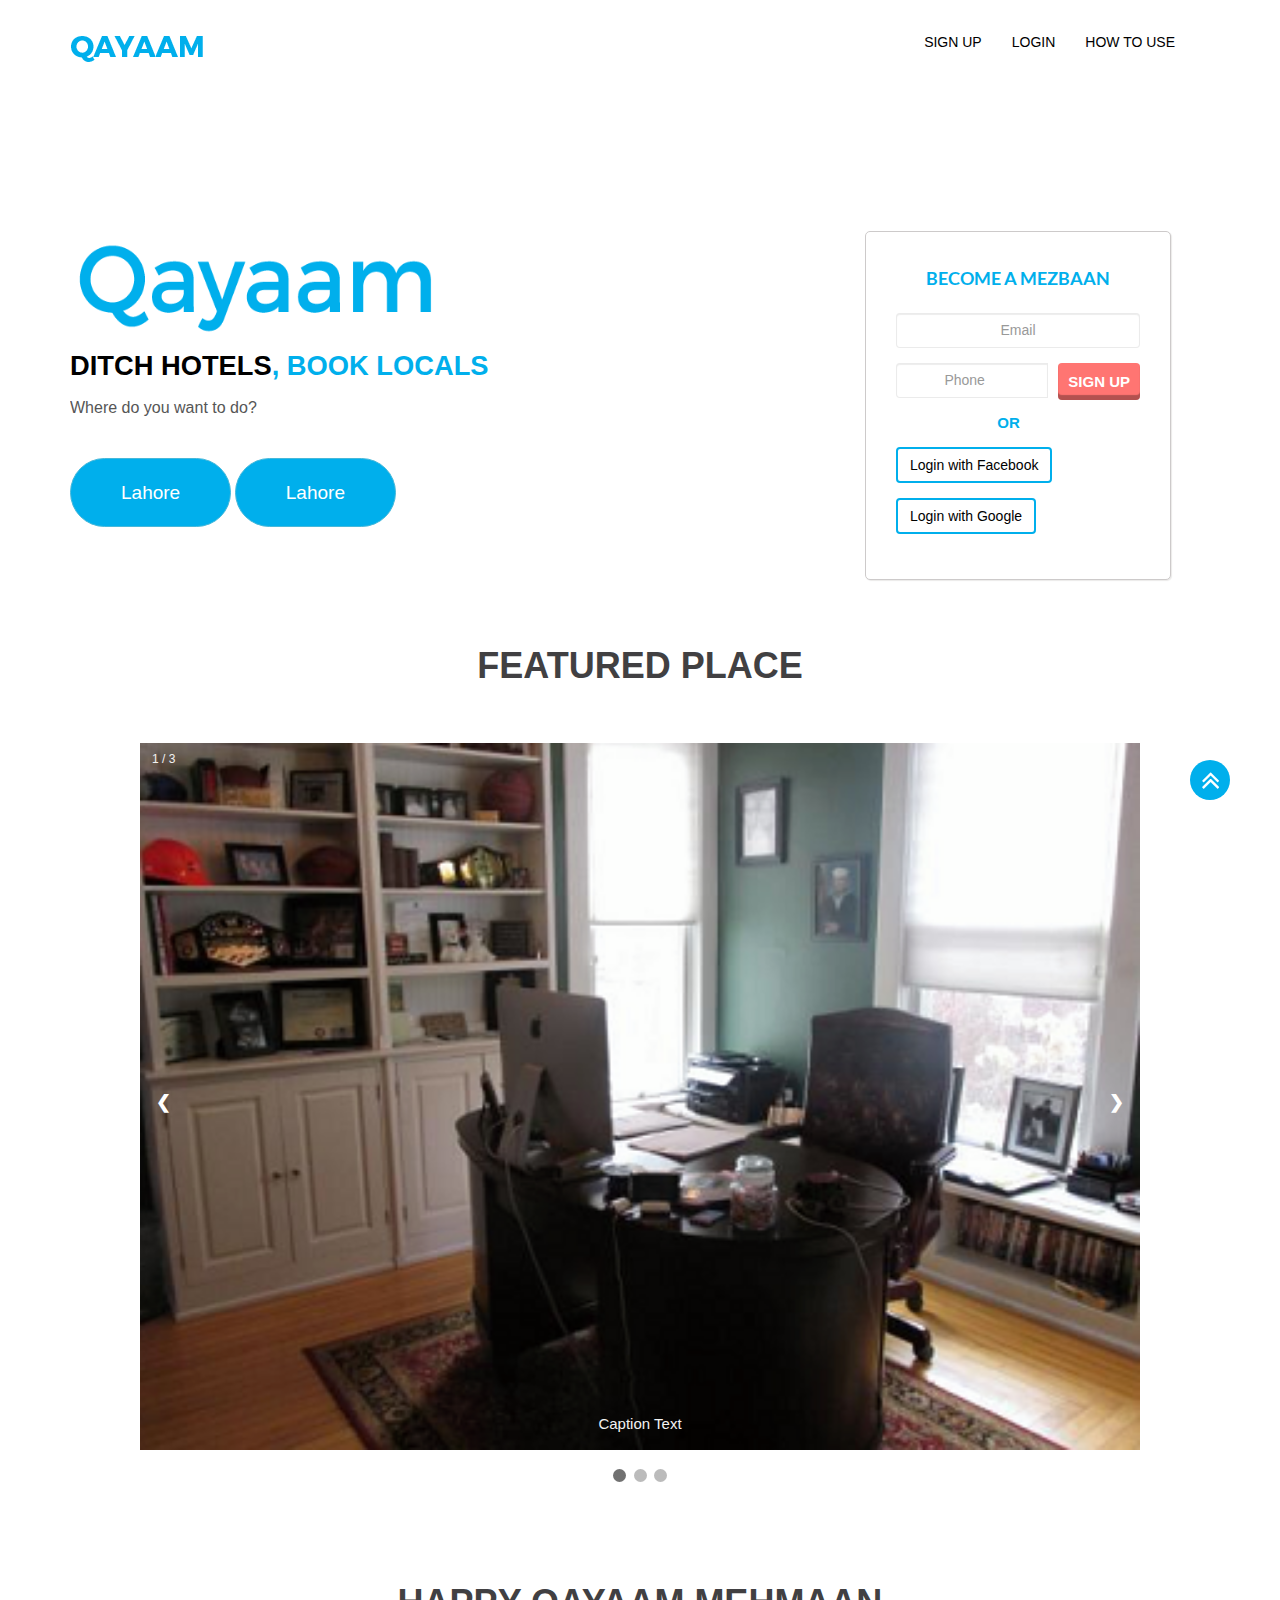
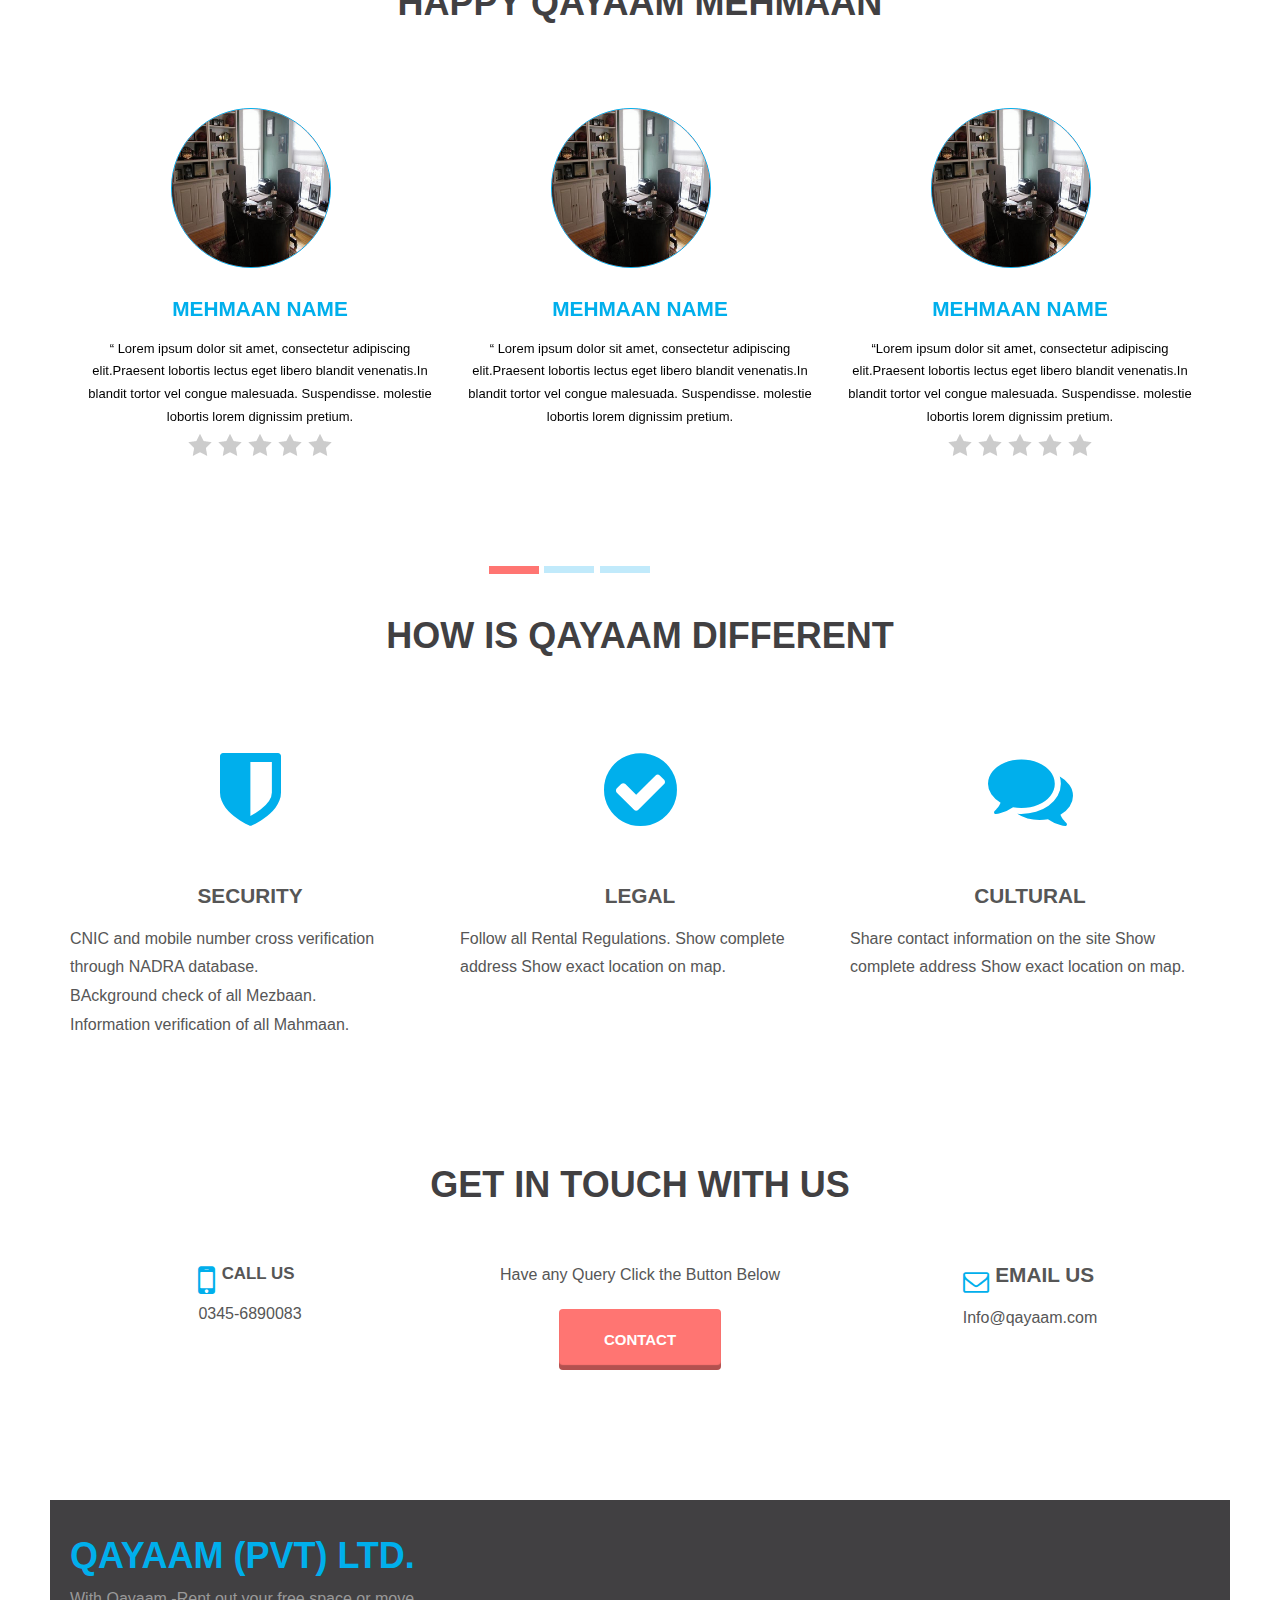
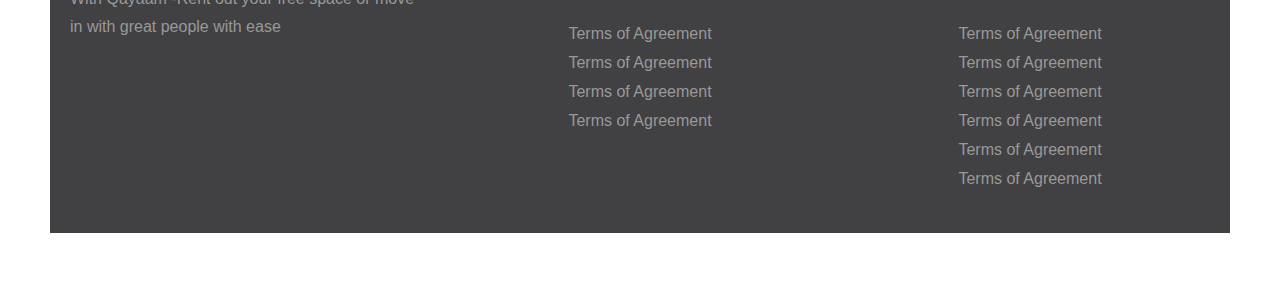
<file: index.html>
<!doctype html>
<html class="no-js" lang=""> 
    <head>
       <meta charset="utf-8">
        <meta http-equiv="X-UA-Compatible" content="IE=edge,chrome=1">
        <title>Qayaam</title>
        <meta name="description" content="">
        <meta name="viewport" content="width=device-width, initial-scale=1">
         <link rel="shortcut icon" type="image/x-icon" href="assets/images/qayaam.ico">
        <meta name="viewport" content="width=device-width, initial-scale=1">
        <link rel="apple-touch-icon" href="apple-touch-icon.png">

        <link rel="stylesheet" href="assets/css/bootstrap3.min.css">
        <link rel="stylesheet" href="assets/css/component7.css">
        <link rel="stylesheet" href="assets/css/default.css">
        <link rel="stylesheet" href="assets/css/plugins.css" />
        <link rel="stylesheet" href="assets/css/lato-webfont.css" />
        <link rel="stylesheet" href="assets/css/magnific-popup.css">
        <link rel="stylesheet" href="assets/css/style13.css">
        <link rel="stylesheet" href="assets/css/responsive.css" />
        <link rel="stylesheet" href="assets/css/agency7.css">
         <link rel="stylesheet" href="assets/css/image.css">
         <link rel="stylesheet" href="assets/css/stars.css">
        

    </head>
    <body >
     
   
		<nav class="navbar navbar-default navbar-fixed-top">
            <div class="container">
                <!-- Brand and toggle get grouped for better mobile display -->
                <div class="navbar-header">
                    <button type="button" class="navbar-toggle collapsed" data-toggle="collapse" data-target="#bs-example-navbar-collapse-1" aria-expanded="false">
                        <span class="sr-only">Toggle navigation</span>
                        <span class="icon-bar"></span>
                        <span class="icon-bar"></span>
                        <span class="icon-bar"></span>
                    </button>
                    <a class="navbar-brand" href="index.html">
                        <img src="assets/images/Qayaam.png" alt="" />
                    </a>
                </div>

                <!-- Collect the nav links, forms, and other content for toggling -->
                <div class="collapse navbar-collapse" id="bs-example-navbar-collapse-1">

                    <ul class="nav navbar-nav navbar-right">
                        <li ><a id="myBtn">Sign up</a></li>
                        <li><a href="login.html">Login</a></li>
                        <li><a href="use.html">How to use</a></li>
                    </ul>
                </div>
            </div>
        </nav>
        <!-- The Modal -->
<div id="myModal" class="modall">

  <!-- Modal content -->
  <div class="modall-content">
    <span class="closee">&times;</span>
    <p>
                           
            </p>
  </div>

</div>

        
        <!--Home page -->
        <section class="sections lightbg">
            <div class="container">
                <div class="row">
                     <div class="col-md-8 col-sm-12 col-xs-12">
                            <div class="download-content text-left">
                                
                            <img src="assets/images/Quayaa.png" width="390px" height="300px" alt="" />
                            <table>
                                <tr>
                                    <td>
                            <h3 style="color: #000">Ditch Hotels</h3></td><td><h3 style="color: #00afec">, Book Locals</h3></td></tr></table>
                           <div class="form-group">
                            <p>Where do you want to do?</p>
                                  
                                   <a href="lahore.html"> <button type="button" class="btn btn-info">Lahore</button></a>
                                   <a href="lahore.html"> <button type="button" class="btn btn-info">Lahore</button></a>
                                </div>     
                        </div>
                     </div>

                    <div class="col-md-4 col-sm-12 col-xs-12">
                        <div class="home-content sectionss">
                             <div class="container text-left">
                            <div class="contact-form-area">
                            <form>
                                <h3 class="text-center">Become a Mezbaan</h3>   
                                <div class="form-group">
                                    <input type="email" class="form-control" placeholder="Email">
                                </div>

                                <div class="input-group">
                                  <input type="number" class="form-control" Placeholder="Phone">
                                  <span class="input-group-btn">
                                    <a href="signup.html"><button class="btn btn-primarye-small" type="button">Sign up</button></a>
                                  </span>
                                </div>

                                   <h2 class="or">OR</h2> 
                                
                               <div class="form-group">
                                <a class="btnn btnn-primary btnn-outline">Login with Facebook</a>
                                </div>

                                <div class="form-group">
                                <a class="btnn btnn-primary btnn-outline">Login with Google</a>
                                </div>                              
                            </form>

                        </div>
                    </div>
                    </div>
                </div>
                <!-- Example row of columns -->
                <div class="row text-center">
                    <div class="heading-content">
                    <h3>Featured Place</h3>
                </div>                  
                </div>
            </div> <!-- /container -->  
<div class="slideshoww-container">

                    <div class="mySlides">
                      <div class="numbertext">1 / 3</div>
                      <img src="assets/images/galler/1.png" style="width:100%">
                      <div class="text">Caption Text</div>
                    </div>

                    <div class="mySlides">
                      <div class="numbertext">2 / 3</div>
                      <img src="assets/images/galler/1.png" style="width:100%">
                      <div class="text">Caption Two</div>
                    </div>

                    <div class="mySlides">
                      <div class="numbertext">3 / 3</div>
                      <img src="assets/images/galler/1.png" style="width:100%">
                      <div class="text">Caption Three</div>
                    </div>

                    <a class="prev" onclick="plusSlides(-1)">&#10094;</a>
                    <a class="next" onclick="plusSlides(1)">&#10095;</a>

                    </div>
                    <br>

                    <div style="text-align:center">
                      <span class="dot" onclick="currentSlide(1)"></span> 
                      <span class="dot" onclick="currentSlide(2)"></span> 
                      <span class="dot" onclick="currentSlide(3)"></span> 
                    </div>
                    </section> 
        <!-- Sections -->
        <section class="sections lightbg">
            <div class="container text-center">

                <div class="heading-content">
                    <h3>Happy Qayaam Mehmaan</h3>
                </div>

                <!-- Example row of columns -->
                <div class="row">

                    <div class="col-md-12 col-sm-12 col-xs-12">

                        <div id="carousel-example-generic" class="carousel slide" data-ride="carousel" data-interval="false">
                            <!-- Indicators -->
                            <ol class="carousel-indicators">
                                <li data-target="#carousel-example-generic" data-slide-to="0" class="active"></li>
                                <li data-target="#carousel-example-generic" data-slide-to="1"></li>
                                <li data-target="#carousel-example-generic" data-slide-to="2"></li>
                            </ol>

                            <!-- Wrapper for slides -->
                            <div class="carousel-inner" role="listbox">

                                <div class="item active">
                                <div class="col-md-4 col-sm-6 col-xs-12">
                                   
                                        <div class="testimonial-photo">
                                            <img src="assets/images/galler/1.png" alt="" />
                                        </div>
                                        <div class="testimonial-content">
                                        <div class="heading-contente">
                                             <h4>MEHMAAN NAME</h4>
                                        </div>
                                            <p class="small">&ldquo; Lorem ipsum dolor sit amet, consectetur adipiscing elit.Praesent lobortis lectus eget libero blandit venenatis.In blandit tortor vel congue malesuada. Suspendisse. molestie lobortis lorem dignissim pretium.</p>
                                           <form id="ratingsForm">
    <div class="stars">
        <input type="radio" name="star" class="star-1" id="star-1" />
        <label class="star-1" for="star-1">1</label>
        <input type="radio" name="star" class="star-2" id="star-2" />
        <label class="star-2" for="star-2">2</label>
        <input type="radio" name="star" class="star-3" id="star-3" />
        <label class="star-3" for="star-3">3</label>
        <input type="radio" name="star" class="star-4" id="star-4" />
        <label class="star-4" for="star-4">4</label>
        <input type="radio" name="star" class="star-5" id="star-5" />
        <label class="star-5" for="star-5">5</label>
        <span></span>
    </div>
  
</form>
                                        </div>
                                        <br>
                                    </div>

                                      <div class="col-md-4 col-sm-6 col-xs-12">
                                        <div class="testimonial-photo">
                                            <img src="assets/images/galler/1.png" alt="" />
                                        </div>
                                        <div class="testimonial-content">
                                            <div class="heading-contente">
                                             <h4>MEHMAAN NAME</h4>
                                         </div>
                                         <div class="heading-contenteee">
                                             <p class="small"class="small">&ldquo; Lorem ipsum dolor sit amet, consectetur adipiscing elit.Praesent lobortis lectus eget libero blandit venenatis.In blandit tortor vel congue malesuada. Suspendisse. molestie lobortis lorem dignissim pretium.</p>
                                             <form id="ratingsForm">
    <div class="stars">
      
    </div>
  
</form>
                                           
                                        </div>
                                            
                                        </div>
                                    </div>

<div class="col-md-4 col-sm-6 col-xs-12">
                                        <div class="testimonial-photo">
                                            <img src="assets/images/galler/1.png" alt="" />
                                        </div>
                                        <div class="testimonial-content">
                                            <div class="heading-contente">
                                             <h4>MEHMAAN NAME</h4>
                                         </div>
                                         <div class="heading-contenteee">
                                             <p class="small"> &ldquo;Lorem ipsum dolor sit amet, consectetur adipiscing elit.Praesent lobortis lectus eget libero blandit venenatis.In blandit tortor vel congue malesuada. Suspendisse. molestie lobortis lorem dignissim pretium.</p>

                                            <form id="ratingsForm">
    <div class="stars">
        <input type="radio" name="star" class="star-1" id="star-1" />
        <label class="star-1" for="star-1">1</label>
        <input type="radio" name="star" class="star-2" id="star-2" />
        <label class="star-2" for="star-2">2</label>
        <input type="radio" name="star" class="star-3" id="star-3" />
        <label class="star-3" for="star-3">3</label>
        <input type="radio" name="star" class="star-4" id="star-4" />
        <label class="star-4" for="star-4">4</label>
        <input type="radio" name="star" class="star-5" id="star-5" />
        <label class="star-5" for="star-5">5</label>
        <span></span>
    </div>
  
</form>
                                            
                                        </div>
                                            
                                        </div>
                                    </div>

                                   
                                </div>

                            </div>


                        </div>


                    </div>

                </div>  


            </div> <!-- /container -->       
        </section>

<section class="sections lightbg">
            <div class="container text-center">

                <div class="heading-content">
                    <h3>How is Qayaam Different</h3>
                </div>

                <!-- Example row of columns -->
                <div class="row">

                    <div class="col-md-4 col-sm-6 col-xs-12">
                        <div class="features-content">
                            <i class="fa fa-shield"></i> 
                            <h4>Security</h4>
                            <div class="features-content text-left">                           
                            <p>CNIC and mobile number cross verification through NADRA database.</p>
                            <p>BAckground check of all Mezbaan.</p>
                            <p>Information verification of all Mahmaan.</p>
                        </div>                           
                        </div>
                    </div> 

                    <div class="col-md-4 col-sm-6 col-xs-12">
                        
                        <div class="features-content">
                            <i class="fa fa-check-circle"></i>
                            <h4>Legal</h4>
                            <div class="features-content text-left">
                            <p>Follow all Rental Regulations.
                            Show complete address
                            Show exact location on map.</p>
                            
                            </div>
                        </div>                        
                    </div> 

                     <div class="col-md-4 col-sm-6 col-xs-12">
                        
                        <div class="features-content">
                            <i class="fa fa-comments"></i>
                            <h4>Cultural</h4>
                             <div class="features-content text-left">
                            <p>Share contact information on the site
                            Show complete address
                            Show exact location on map.</p>
                            </div>
                            </div>
                        </div>                        
                    </div>       
                </div>
            </div> <!-- /container -->       
        </section>


     
     <section class="sections lightbg">
            <div class="container text-center">

                <div class="heading-content">
                    <h3>Get In Touch With Us</h3>
                </div>

                <!-- Example row of columns -->
                <div class="row">
                    <div class="col-md-4 col-sm-12 col-xs-12">
                        <center><table >
                            <tr>
                                <td>
                            <i class="fa fa-mobile fa-3x"></i></td>
                            <td><h5>&nbsp;Call US</h5></td>
                        </tr>
                          <tr>
                        <td colspan="3">
                         <p class="text-left">0345-6890083</p></td></tr></table></center>
                    </div>

                    <div class="col-md-4 col-sm-12 col-xs-12">
                        <div class="features-content">
                            <p>Have any Query Click the Button Below</p>
                            <br>
                            <div class="form-group">
                                    <button type="submit" class="btn btn-primary contact-btn">Contact</button>
                        </div>                            
                        </div>
                    </div>

                    <div class="col-md-4 col-sm-12 col-xs-12">
                           <center>
                            <table>
                            <tr>
                                <td>
                             <i class="fa fa-envelope-o fa-2x"></i></td>
                            <td><h4>&nbsp;Email US</h4></td>
                        </tr>
                    <tr>
                        <td colspan="2">
                            <p class="text-left">Info@qayaam.com</p></td></tr>
                            </table>
                        </center>
                    </div> 
                   
                   
                         
                        </div>
                            
                </div>
            </div> <!-- /container -->       
        </section>


        <div class="scroll-top">

            <div class="scrollup">
                <i class="fa fa-angle-double-up"></i>
            </div>

        </div>


        <!--Footer-->
       <footer id="footer" class="footer colorsbg">
            <div class="container">
                <div class="row">

                    <div class="col-md-4 col-sm-8 col-xs-16">
                        <div class="heading-contente text-left">
                             <h3>Qayaam (Pvt) Ltd.</h3>
                        </div>
                        
                        <div class="copyright text-left">
                            <p>With Qayaam -Rent out your free space or move in with great people with ease</p>                           

                        </div>
                    </div>
                    <div class="col-md-4 col-sm-4 col-xs-8">
                        <div class="copyright ">
                            <br>
                            <br>
                            <br><br>
                            <p>Terms of Agreement</p>
                            <p>Terms of Agreement</p>
                            <p>Terms of Agreement</p>
                            <p>Terms of Agreement</p>
                            
                        </div>
                    </div>
                     <div class="col-md-4 col-sm-4 col-xs-8">
                        <div class="copyright">
                            <br><br><br><br>
                            <p>Terms of Agreement</p>
                            <p>Terms of Agreement</p><p>Terms of Agreement</p><p>Terms of Agreement</p><p>Terms of Agreement</p><p>Terms of Agreement</p>
                            
                        </div>
                    </div>
                    

                   

                </div>
            </div>
        </footer>


        <script src="assets/js/vendor/jquery-1.11.2.min.js"></script>
        <script src="assets/js/vendor/bootstrap.min.js"></script>
<script>
var slideIndex = 1;
showSlides(slideIndex);

function plusSlides(n) {
  showSlides(slideIndex += n);
}

function currentSlide(n) {
  showSlides(slideIndex = n);
}

function showSlides(n) {
  var i;
  var slides = document.getElementsByClassName("mySlides");
  var dots = document.getElementsByClassName("dot");
  if (n > slides.length) {slideIndex = 1}    
  if (n < 1) {slideIndex = slides.length}
  for (i = 0; i < slides.length; i++) {
      slides[i].style.display = "none";  
  }
  for (i = 0; i < dots.length; i++) {
      dots[i].className = dots[i].className.replace(" active", "");
  }
  slides[slideIndex-1].style.display = "block";  
  dots[slideIndex-1].className += " active";
}
</script>


    </body>
</html>
</file>
<file: assets/css/component7.css>
.cbp-hrmenu {
	width: 100%;
	margin-top: 2em;
	border-bottom: 2px solid #ff7572;
}

/* general ul style */
.cbp-hrmenu ul {
	margin: 0;
	padding: 0;
	list-style-type: none;
}

/* first level ul style */
.cbp-hrmenu > ul,
.cbp-hrmenu .cbp-hrsub-inner {
	width: 100%;
	max-width: 90em;
	margin: 0 auto;
	padding: 0 1.875em;
}

.cbp-hrmenu > ul > li {
	display: inline-block;
}

.cbp-hrmenu > ul > li > a {
	font-weight: 700;
	font-size: 20px;
	padding: 1em 2em;
	color: #999;
	display: inline-block;
}

.cbp-hrmenu > ul > li > a:hover {
	color: #47a3da;
}

.cbp-hrmenu > ul > li.cbp-hropen a,
.cbp-hrmenu > ul > li.cbp-hropen > a:hover {
	color: #fff;
	background: #47a3da;
}

/* sub-menu */
.cbp-hrmenu .cbp-hrsub {
	display: none;
	position: absolute;
	background: #47a3da;
	width: 100%;
	left: 0;
}

.cbp-hropen .cbp-hrsub {
	display: block;
	padding-bottom: 3em;
}

.cbp-hrmenu .cbp-hrsub-inner > div {
	width: 33%;
	float: left;
	padding: 0 2em 0;
}

.cbp-hrmenu .cbp-hrsub-inner:before,
.cbp-hrmenu .cbp-hrsub-inner:after {
	content: " ";
	display: table;
}

.cbp-hrmenu .cbp-hrsub-inner:after {
	clear: both;
}

.cbp-hrmenu .cbp-hrsub-inner > div a {
	line-height: 2em;
}

.cbp-hrsub h4 {
	color: #afdefa;
	padding: 2em 0 0.6em;
	margin: 0;
	font-size: 160%;
	font-weight: 300;
}

/* Examples for media queries */

@media screen and (max-width: 52.75em) { 

	.cbp-hrmenu {
		font-size: 80%;
	}

}

@media screen and (max-width: 43em) { 

	.cbp-hrmenu {
		font-size: 120%;
		border: none;
	}

	.cbp-hrmenu > ul,
	.cbp-hrmenu .cbp-hrsub-inner {
		width: 100%;
		padding: 0;
	}

	.cbp-hrmenu .cbp-hrsub-inner {
		padding: 0 2em;
		font-size: 75%;
	}

	.cbp-hrmenu > ul > li {
		display: block;
		border-bottom: 4px solid #47a3da;
	}

	.cbp-hrmenu > ul > li > a { 
		display: block;
		padding: 1em 3em;
	}

	.cbp-hrmenu .cbp-hrsub { 
		position: relative;
	}

	.cbp-hrsub h4 {
		padding-top: 0.6em;
	}

}

@media screen and (max-width: 36em) { 
	.cbp-hrmenu .cbp-hrsub-inner > div {
		width: 100%;
		float: none;
		padding: 0 2em;
	}
}
</file>
<file: assets/css/lato-webfont.css>
/* Generated by Font Squirrel (http://www.fontsquirrel.com) on February 7, 2016 */



@font-face {
    font-family: 'latoblack';
    src: url('../fonts/lato-black.eot');
    src: url('../fonts/lato-black.eot?#iefix') format('embedded-opentype'),
         url('../fonts/lato-black.woff2') format('woff2'),
         url('../fonts/lato-black.woff') format('woff'),
         url('../fonts/lato-black.ttf') format('truetype'),
         url('../fonts/lato-black.svg#latoblack') format('svg');
    font-weight: normal;
    font-style: normal;

}


@font-face {
    font-family: 'latobold';
    src: url('../fonts/lato-bold.eot');
    src: url('../fonts/lato-bold.eot?#iefix') format('embedded-opentype'),
         url('../fonts/lato-bold.woff2') format('woff2'),
         url('../fonts/lato-bold.woff') format('woff'),
         url('../fonts/lato-bold.ttf') format('truetype'),
         url('../fonts/lato-bold.svg#latobold') format('svg');
    font-weight: normal;
    font-style: normal;

}


@font-face {
    font-family: 'latohairline';
    src: url('../fonts/lato-hairline.eot');
    src: url('../fonts/lato-hairline.eot?#iefix') format('embedded-opentype'),
         url('../fonts/lato-hairline.woff2') format('woff2'),
         url('../fonts/lato-hairline.woff') format('woff'),
         url('../fonts/lato-hairline.ttf') format('truetype'),
         url('../fonts/lato-hairline.svg#latohairline') format('svg');
    font-weight: normal;
    font-style: normal;

}


@font-face {
    font-family: 'latolight';
    src: url('../fonts/lato-light.eot');
    src: url('../fonts/lato-light.eot?#iefix') format('embedded-opentype'),
         url('../fonts/lato-light.woff2') format('woff2'),
         url('../fonts/lato-light.woff') format('woff'),
         url('../fonts/lato-light.ttf') format('truetype'),
         url('../fonts/lato-light.svg#latolight') format('svg');
    font-weight: normal;
    font-style: normal;

}




@font-face {
    font-family: 'latoregular';
    src: url('../fonts/lato-regular.eot');
    src: url('../fonts/lato-regular.eot?#iefix') format('embedded-opentype'),
         url('../fonts/lato-regular.woff2') format('woff2'),
         url('../fonts/lato-regular.woff') format('woff'),
         url('../fonts/lato-regular.ttf') format('truetype'),
         url('../fonts/lato-regular.svg#latoregular') format('svg');
    font-weight: normal;
    font-style: normal;

}

@font-face {
    font-family: 'latolight_italic';
    src: url('../fonts/lato-lightitalic.eot');
    src: url('../fonts/lato-lightitalic.eot?#iefix') format('embedded-opentype'),
         url('../fonts/lato-lightitalic.woff2') format('woff2'),
         url('../fonts/lato-lightitalic.woff') format('woff'),
         url('../fonts/lato-lightitalic.ttf') format('truetype'),
         url('../fonts/lato-lightitalic.svg#latolight_italic') format('svg');
    font-weight: normal;
    font-style: normal;

}
</file>
<file: assets/css/style13.css>
/*
Author: XpeedStudio
Author URI: http://themeforest.net/user/XpeedStudio/portfolio
*/
/* ==========================================================================
   Author's custom styles
   ========================================================================== */
html,
body {
    background-color: #ffffff;
    font-size: 13px;
    color: #565656;
    width: 100%;
    padding: 0;
    margin-left: 0;
    margin-right: 0;
    font-family: 'Lato', sans-serif;
    font-weight: 300;
}

img {
    -moz-user-select: none;
    -webkit-user-select: none;
    -ms-user-select: none;
    user-select: none;
    -webkit-user-drag: none;
    user-drag: none;
}
a,
a:hover,
a:active,
a:focus {
    text-decoration: none;
    outline: none;
}
a,
button,
a span {
    -webkit-transition: 0.2s ease-in-out;
    -o-transition: 0.2s ease-in-out;
    transition: 0.2s ease-in-out;
}
/*==========================================
PRE LOADER 
==========================================*/

.preloader {
    position: fixed;
    top: 0;
    left: 0;
    right: 0;
    bottom: 0;
    background-color: #fefefe;
    z-index: 99999;
    height: 100%;
    width: 100%;
    overflow: hidden !important;
}

.loaded {
    width: 60px;
    height: 60px;
    position: absolute;
    left: 50%;
    top: 50%;
    background-image: url(../images/preloading.gif);
    background-repeat: no-repeat;
    background-position: center;
    -moz-background-size: cover;
    background-size: cover;
    margin: -20px 0 0 -20px;
}


.btn.extra-width {
    padding: 13px 40px;
}
.btn:focus,
.btn:active {
    outline: inherit;
}
*,
*:before,
*:after {
    -webkit-box-sizing: border-box;
    -moz-box-sizing: border-box;
    box-sizing: border-box;
    /*    direction: rtl;*/
}
p {
    margin: 0 0 1px;
}
.clear {
    clear: both;
}
ol,
ul {
    list-style: none;
    padding: 0;
}
img {
    max-width: 100%;
}
textarea,
input[type="text"],
input[type="password"],
input[type="datetime"],
input[type="datetime-local"],
input[type="date"],
input[type="month"],
input[type="time"],
input[type="week"],
input[type="number"],
input[type="email"],
input[type="url"],
input[type="search"],
input[type="tel"],
input[type="color"],
.uneditable-input {
    outline: none;
}
.form-control {
    border: 1px solid rgba(0, 0, 0, 0.08);
    font-size: 16px;
    height: 45px;
}
.form-control:focus {
    border-color: #f56363;
}

h1,
h2,
h3 {
    /*font-family: 'Lane', sans-serif;*/
    font-weight: 300;
    margin: 0;
}
h4,
h5 {
    /*font-family: 'roboto', sans-serif;*/
    font-weight: 300;
    margin: 0;
    line-height: 2rem;
}
h1 {
    font-size: 3rem;
    line-height: 4rem;
    font-weight: 300;
}
h2 {
    font-size: 2.5rem;
    line-height: 3rem;
    margin-bottom: .9rem;
}
h3 {
    font-weight: 300;
    margin-bottom: .9rem;
    font-size: 2.1rem;
    line-height: 2.5rem;
}
h4 {
    font-size: 1.6rem;
    line-height: 2.2rem;
    margin-bottom: 1.1rem;
}
h5 {
    font-size: 1.3rem;
    margin-bottom: 1rem;
}
h6 {
    font-size: 1rem;
    margin-bottom: .9rem;
}
p {
    line-height: 1.4rem;
    font-size: 1.2rem;
}
p:last-child {
    margin-bottom: 0px;
}
/*.home-wrap h1,*/
.home-wrap h2,
.home-wrap h3,
.home-wrap h4,
.home-wrap h5,
.home-wrap p {
    color: #ffffff;
    /*font-family: 'roboto', sans-serif;*/
}
.text {
    color: #333333;
}
.colorstext {
    color: #f56363;
}
.coloricon i {
    color: #f56363;
}
.colorsbg {
    background: #414042;
    color: #999;
}

.lightbg {
    background-color: #fff;
}
.transition {
    -webkit-transition: all 300ms linear;
    -moz-transition: all 300ms linear;
    -o-transition: all 300ms linear;
    -ms-transition: all 300ms linear;
    transition: all 300ms linear;
}
/*
Section
*/
.section{
    padding-top:50px;
    padding-bottom:50px;
    position: relative;
    overflow: hidden;
}
.sectionss {
    padding-top:100px;
    padding-bottom:530px;
    position: relative;
    overflow: hidden;
}

.sections {
    padding-top:0px;
    padding-bottom:100px;
    position: relative;
    overflow: hidden;
}
.footer {
	padding-top: 40px;
    padding-bottom:40px;
	position: relative;
    overflow: hidden;
}
section .subtitle h5 {
    margin-top: 10px;
    font-size: 1.3rem;
    font-family: 'roboto', sans-serif;
}
.parallax-section {
    max-width: 100%;
    color: #ffffff;
}
section .title-half h2 {
    font-size: 3rem;
    line-height: 4rem;
    font-weight: 300;
    margin-bottom: 1.4rem;
}
section .subtitle-half h5 {
    font-weight: 100;
    font-size: 17px;
}


.heading {
    margin-bottom: 4rem;
}
.overlay {
    background:rgba(83,160,192, .6);
    width: 100%;
    height:100%;
	min-height:550px;
}
.overlay-fluid-block {
    background-color: rgba(0, 0, 0, 0.5);
    width: 100%;
}
.home-overlay-fluid {
    background-color: rgba(41, 41, 41, 0.68);
    width: 80%;
    margin: auto;
}
.overlay-img {
    background: rgba(0, 0, 0, 0.3);
    width: 100%;
    padding-top: 100px;
    padding-bottom: 100px;
    color: #ffffff;
}
.no-padding {
    padding: 0 !important;
}
.fluid-blocks-col {
    padding: 70px 40px 0 80px;
}
.fluid-blocks-col-right {
    padding: 70px 80px 0 40px;
}
/*
Separator
*/
.separator {
    height: 1px;
    width: 150px;
    margin: auto;
    background: #f56363;
}

/*
Button
*/
.btn-primary{
	
	padding:20px 45px;
	background:#ff7572;
	text-transform:uppercase;
	font-size:15px;
	font-weight:600;
	color:#fff;
	border:0;
	box-shadow: inset 0 -5px 1px rgba(0,0,0,0.3);
				
}

.btn-primarye{
    
    padding:20px 45px;
    border-radius: 35px;
    background:#00afec;
    text-transform:uppercase;
    font-size:15px;
    font-weight:600;
    color:#fff;
    border:0;
    box-shadow: inset 0 -5px 1px rgba(0,0,0,0.3);
                
}

.btn-primarye-small{
    
    padding:8px 10px;
    background:#ff7572;
    text-transform:uppercase;
    font-size:15px;
    font-weight:600;
    color:#fff;
    border:0;
    box-shadow: inset 0 -5px 1px rgba(0,0,0,0.3);
                
}


.btn-primary.active.focus,
.btn-primary.active:focus,
.btn-primary.active:hover,
.btn-primary:active.focus,
.btn-primary:active:focus,
.btn-primary:active:hover,
.open > .dropdown-toggle.btn-primary.focus,
.open > .dropdown-toggle.btn-primary:focus,
.open > .dropdown-toggle.btn-primary:hover,
.btn-primary.focus,
.btn-primary:focus,
.btn-primary.disabled,
.btn-primary.disabled:hover {
    color: #ffffff;
    background-color: #f56363;
    border-color: #f56363;
}

.btn-default{
	background:transparent;
	border:2px solid #fff;
	padding:18px 45px;
	text-transform:uppercase;
	font-size:15px;
	font-weight:600;
	color:#fff;
	margin-right:40px;
}
.btn-default:active, .btn-default:hover  {
    background: transparent;
	color: #ffffff;
	border-color: #fff;
}


/*
Extra height css
*/
.margin-top-20 {
    margin-top: 20px;
}
.margin-bottom-20 {
    margin-bottom: 20px;
}
.margin-top-40 {
    margin-top: 40px;
}
.margin-bottom-40 {
    margin-bottom: 40px;
}
.margin-top-60 {
    margin-top: 60px;
}
.margin-80 {
    margin-top: 80px;
    margin-bottom: 80px;
}
.margin-bottom-60 {
    margin-bottom: 60px;
}
.margin-top-80 {
    margin-top: 80px;
}
.margin-bottom-80 {
    margin-bottom: 80px;
}
.padding-top-20 {
    padding-top: 1.33rem;
}
.padding-bottom-20 {
    padding-bottom: 1.33rem;
}
.padding-top-40 {
    padding-top: 2.66rem;
}
.padding-bottom-40 {
    padding-bottom: 2.66rem;
}
.padding-top-60 {
    padding-top: 5rem;
}
.padding-bottom-60 {
    padding-bottom: 5rem;
}
.padding-bottom-0 {
    padding-bottom: 0;
}
/*padding*/
.padding-twenty {
    padding: 10px 0;
}
.padding-fourty {
    padding: 20px 0;
}
.padding-sixty {
    padding: 30px 0;
}
.padding-eighty {
    padding: 40px 0;
}
h1 span {
    color: #f56363;
    font-weight: 400;
}

/*for placeholder changes*/

input::-webkit-input-placeholder {
  color: #CACACA;
  font-size:14px;
  text-align:center;
}

input::-moz-placeholder {
  color: #CACACA;
  font-size:14px;
  text-align:center;
}
input:-ms-input-placeholder {
  color: #CACACA;
  font-size:14px;
  text-align:center;
}

textarea::-webkit-input-placeholder
{
  color: #CACACA;
  font-size:14px;
  text-align:center;
}
textarea::-moz-input-placeholder
{
  color: #CACACA;
  font-size:14px;
  text-align:center;
}
textarea::-ms-input-placeholder
{
  color: #CACACA;
  font-size:14px;
  text-align:center;
}

/*For Our Global Style*/

.heading-content{
	margin-bottom:60px;
	color:#414042;
}
.heading-content h3{
	font-weight: 700;
	font-size:36px;
}
.heading-content h5{
	font-family: 'latoregular';
	font-weight: normal;
	font-size:20px;
}

/*For Our Global Style*/

.heading-contente{
    margin-bottom:10px;
    color:#00afec;
}
.heading-contente h3{
    font-weight: 700;
    font-size:36px;
}
.heading-contente h5{
    font-family: 'latoregular';
    font-weight: normal;
    font-size:20px;
}

/*For Menu Style*/

.navbar-default {
    background-color: #fff;
    border-color:0;
}

.navbar {
    min-height:90px;
    margin-bottom:0;
    border:0;
    border-radius:0;
}

.navbar-default .navbar-nav>li>a {
    font-size:14px;
    text-transform:uppercase;
    color:#000;
	line-height: 55px;
}


.navbar-default .navbar-nav>li>a:hover {
    color:#4bcaff;
}

.navbar-default .navbar-nav>.active>a, .navbar-default .navbar-nav>.active>a:hover, .navbar-default .navbar-nav>.active>a:focus {
    color: #ffffff;
    background-color: transparent;
    border-top: 3px solid #ffffff;
}
    

/*For Home Section*/

.home{
  /*background: url(../images/header-bg.png) no-repeat top;*/
  background-size: cover;
  -moz-background-size: cover;
  -webkit-background-size: cover;
  -o-background-size: cover;
  min-height:600px;
  width: 100%;
  overflow: hidden;
}
.home-content{
	color:#fff;
	margin-top:-30px;
}
.home-content h1{
	font-size:40px;
	font-family: 'latolight';
}
.home-content h1 span{
	font-family: 'latobold';
	color:#fff;
}
.home-content p{
	margin:30px 0;
	
}
.available{
	margin-top:50px;
}
.available p{
	font-size:18px;
	font-family: 'latolight';
	font-weight:normal;
}
.home-content .available p a i {
    font-size: 25px;
    background: #191c21;
    height: 50px;
    width: 50px;
    border-radius: 100%;
    text-align: center;
    padding-top: 13px;
    color: #4bcaff;
    margin: 0 10px;
	transition:.3s;
}

.home-content .available p a i:hover {
	 color: #fff;
}

/*For Features Section*/

.features-content{
	margin-bottom:30px;
}
.features-content i {
    background: #fff;
    height: 150px;
    width: 150px;
    border-radius: 100%;
    color: #00afec;
    font-size: 85px;
    padding-top: 35px;
    margin-bottom: 20px;
	transition:.5s;
	-webkit-transition:.5s;
	-moz-transition:.5s;
	-ms-transition:.5s;
	-o-transition:.5s;
}
.features-content h5{
	font-size:15px;
	text-transform:uppercase;
	font-weight:600;
	transition:.5s;
	-webkit-transition:.5s;
	-moz-transition:.5s;
	-ms-transition:.5s;
	-o-transition:.5s;
}
.features-content:hover i {
	background:#414042;
	color:fff;
}
	
.features-content:hover h5{
	color: #4bcaff;
}

/*For Gallery Section*/

.gallery-item h6{
	background:#4b4c4e;
	color:#4bcaff;
	padding:12px 0;
	font-size:15px;
	text-transform:uppercase;
	margin-top:0;
	border-radius:0px 0px 10px 10px;
	-webkit-border-radius:0px 0px 10px 10px;
	-moz-border-radius:0px 0px 10px 10px;
	-ms-border-radius:0px 0px 10px 10px;
}
.gallery img{
	width:100%;
}
.gallery{
	position:relative;
	margin-bottom:10px;
	overflow:hidden;
	border-radius:10px 10px 0px 0px;
	-webkit-border-radius:10px 10px 0px 0px;
	-moz-border-radius:10px 10px 0px 0px;
	-ms-border-radius:10px 10px 0px 0px;
}
.img-overlay{
	background:rgba(255, 117, 114, 0.45);
	position:absolute;
	width: 100%;
    height: 79%;
    top: -90%;
	transition:.5s; 
}
.gallery:hover .img-overlay{
	top:0;	
}

.gallery-icon a{
	font-size:15px;
	color:#fff;
	text-transform:uppercase;
	transition:.3s;
}
.gallery-icon:hover a{
	color:#c9c9c9;
}

.gallery-icon{
	position:absolute;
	color:red;
	z-index:1;
	transition:.5s;
	-webkit-transition:.5s;
}
.gallery:hover  .gallery-icon{
	bottom:50%;
	left:35%;
}



/* For Video Section */

.video{
  background: url(../images/video.jpg) no-repeat center center;
  background-size: cover;
  -moz-background-size: cover;
  -webkit-background-size: cover;
  -o-background-size: cover;
  width: 100%;
}
.video-content{
	color:#fff;
	margin-top: 60px;
}
.video-content i{
	border: 2px solid white;
    font-size: 35px;
    padding: 15px 40px;
    color: #fff;
    border-radius: 5px;
}
.video-content h1{
	font-size:40px;
	font-family: 'latolight';
	margin-top:25px;
}
.video-content h1 span{
	font-family: 'latobold';
	color:#fff;
}
.video-content p{
	margin:30px 0;
	
}

/* For Price Section */

.price-category{
	font-family: 'latobold';
	background:#f9f9f9;
	color:#d7d7d7;
	padding:20px 0;
	border:1px solid #cdcaca;
	border-radius:5px;
	-webkit-border-radius:5px;
	-moz-border-radius:5px;
	margin-bottom:30px;
	-ms-border-radius:5px;
	box-shadow:1px 1px 1px 0 rgba(55,50,40, .10);
	-webkit-box-shadow:1px 1px 1px 0 rgba(55,50,40, .10);
	-moz-box-shadow:1px 1px 1px 0 rgba(55,50,40, .10);
	-ms-box-shadow:1px 1px 1px 0 rgba(55,50,40, .10);
}
.price-category h4{
	text-transform:uppercase;
}
.price-category h2{
	font-size: 85px;
    background: #91c46b;
    padding: 50px;
    color: #fff;
    font-family: 'latobold';
}
.price-category ul li{
	font-size:18px;
	line-height:35px;
}
.price-category a{
	border: 0;
    padding: 16px 50px;
    background: #91c46b;
    color: #fff;
    text-transform: uppercase;
    margin-top: 20px;
    border-radius: 3px;
    font-size: 15px;
	display:inline-block;
	transition:.5s;
}
.price-category  a:hover{
	background:#333;
	color:#fff;
}


.price-category.basic{
	margin-left:50px;
}


.price-category.professional{
	color:#4bcaff;
}
.price-category.professional h4{
	font-size:22px;
}
.price-category.professional h2{
	background:#4bcaff;
}
.price-category.professional a{
	background:#4bcaff;
	transition:.5s;
}
.price-category.professional a:hover{
	background:#333;
}

.price-category.advance{
	margin-right:50px;
}
.price-category.advance h2{
	background:#fd7c00;
}
.price-category.advance a{
	background:#fd7c00;
	transition:.5s;
}
.price-category.advance a:hover{
	background:#333;
}

/* For Testimonial Section*/

.testimonial-photo {
   text-align: center;
   
   width:100%;
   height:175px;
  
}
.testimonial-photo img {
    height: 160px;
    width: 160px;
    border: 1px solid #00afec;
    border-radius: 100%;
    background:  #ff7572;
    margin-top: 28px;
    margin-right: 18px;
}

.testimonial-photoe img {
    height: 120px;
    width: 120px;
    border: 5px solid  #fff;
    border-radius: 100%;
    background:  #ff7572;
    margin-top: 20px;
    margin-right: 20px;
}

.testimonial-content{
	margin-top:40px;
}

.item {
	color:#000;
	
}
.item p{
	text-align:center;
}
.item h6{
	text-align:right;
	font-family: 'latolight_italic';
	font-size:14px;
}

.carousel-indicators {
    bottom: -70px;
    left: 500px;
}
.carousel-indicators li {
    display: inline-block;
    width: 50px;
    height: 7px;
    background-color:none;
    background-color:#c1eafb;
    border:0;
    border-radius:0;
}

.carousel-indicators .active {
    width: 50px;
    height: 8px;
    background-color:  #ff7572;
    border: 0;
}


/* For Download Section*/
.download-content{
	padding:0px;
	display:block;
	overflow:hidden;
}
.download-content h1{
	font-family: 'latobold';
	font-size:55px;
	margin-bottom:20px;
}
.download-content button{
	margin-top:35px;
}

/* For Contact Section*/
#map{
	
	height:650px;
	width:100%;
	position:relative;
	overflow:hidden;
}


.contact-form-area{
	position:absolute;
	bottom:40px;
	background:  #fff;
	padding:30px;
	width:85%;
	border:1px solid #cdcaca;
	border-radius:5px;
	-webkit-border-radius:5px;
	-moz-border-radius:5px;
	margin-bottom:30px;
	-ms-border-radius:5px;
	box-shadow:1px 1px 1px 0 rgba(55,50,40, .10);
	-webkit-box-shadow:1px 1px 1px 0 rgba(55,50,40, .10);
	-moz-box-shadow:1px 1px 1px 0 rgba(55,50,40, .10);
	-ms-box-shadow:1px 1px 1px 0 rgba(55,50,40, .10);
	
}

.contact-form-areaaa{
    position:absolute;
    margin-top: 30px;
    bottom:20px;
    background: #ff7572;
    padding:30px;
    width:85%;
    border:1px solid #cdcaca;
    border-radius:5px;
    -webkit-border-radius:5px;
    -moz-border-radius:5px;
    margin-bottom:30px;
    -ms-border-radius:5px;
    box-shadow:1px 1px 1px 0 rgba(55,50,40, .10);
    -webkit-box-shadow:1px 1px 1px 0 rgba(55,50,40, .10);
    -moz-box-shadow:1px 1px 1px 0 rgba(55,50,40, .10);
    -ms-box-shadow:1px 1px 1px 0 rgba(55,50,40, .10);
    
}
.contact-form-areaaa form h3,.contact-form-area form h3{
	font-size:18px;
	color:#00afec;
	font-family: 'latobold';
	margin-bottom:18px;
}
.form-control {
    height: 35px;
}
.contact-form-areaaa form .contact-btn,.contact-form-area form .contact-btn
{
    
	background: #fff;
    padding: 10px 20px;
    color: #000;
    border-style: solid;
    border-color: #00afec;
    border-width: 2px


}

.contact-form-areaaa form .contact-btn:hover,.contact-form-area form .contact-btn:hover
{
	background:#fff;	
}

/* For Footer Section*/
.copyright{
	font-size:14px;
}
.copyright a{
	color:#4bcaff;
}

/*Scroll Up*/

.scrollup{
    width: 40px;
    height: 40px;
    text-align: center;
    color: #fff;
    font-size: 30px;
    background: #00afec;
    position: fixed;
    bottom: 100px;
    right: 50px;
    font-weight: bold;
    border-radius: 100%;
    transition:all 500ms .2s;
    cursor:pointer;
}
.scrollup:hover{
    background: #008ac4;
    color: #fff;
    transform:scale(1.1);
}	

.or{
    background: #ffffff;
    border-radius: 40px;
    color: #00afec;
    font-family: 'Roboto', sans-serif;
    font-size: 15px;
    height: 25px;
    line-height: 25px;
    margin-top: 10px;
    text-align: center;
    width: 25px;
    margin-left: 100px;
}


.orf{
    background: #ff7572;
    border-radius: 40px;
    color: #ffffff;
    font-family: 'Roboto', sans-serif;
    font-size: 15px;
    height: 25px;
    line-height: 25px;
    margin-top: 10px;
    text-align: center;
    width: 25px;
    margin-left: 10px;
}
/* The Modal (background) */
.modall {
    display: none; /* Hidden by default */
    position: fixed; /* Stay in place */
    z-index: 1; /* Sit on top */
    padding-top: 100px; /* Location of the box */
    left: 0;
    top: 0;
    width: 100%; /* Full width */
    height: 100%; /* Full height */
    overflow: auto; /* Enable scroll if needed */
    background-color: rgb(0,0,0); /* Fallback color */
    background-color: rgba(255, 117, 114, 0.45); /* Black w/ opacity */
}

/* Modal Content */
.modall-content {
    background-color: #fefefe;
    margin: auto;
    padding: 20px;
    border: 1px solid #888;
    width: 30%;
}

/* The Close Button */
.closee {
    color: #aaaaaa;
    float: right;
    font-size: 28px;
    font-weight: bold;
}

.closee:hover,
.closee:focus {
    color: #000;
    text-decoration: none;
    cursor: pointer;
}

.btnn-primary.btn-outline:hover
{
        color: #a94442;
}

.btnn-primary:hover{
    background-color: #3276b1;
    border-color: #285e8e;
}

.btnn:hover, .btn:focus {
    text-decoration: none;
}

.btnn-outline {
    
    transition: all 0.75s;
}

a:active, a:hover {
    outline: 0;
}

.btnn {
    display: inline-block;
    padding: 6px 12px;
    margin-bottom: 0;
    font-size: 14px;
    font-weight: normal;
    line-height: 1.428571429;
    text-align: center;
    white-space: nowrap;
    vertical-align: middle;
    cursor: pointer;
    background-image: none;
    border: 1px solid transparent;
    border-radius: 4px;
    -webkit-user-select: none;
    -moz-user-select: none;
    -ms-user-select: none;
    -o-user-select: none;
    user-select: none;
    border-color: #00afec;
    border-width: 2px;
}

a {
    background: transparent;
}

.mobile {
  background-image: url("images/Layer20.png");
  position: absolute;
}

/*For Our Global Style*/

.heading-contenteee{
    margin-bottom:60px;
    color:#000;
}
.heading-contenteee h3{
    font-weight: 700;
    font-size:36px;
}
.heading-contenteee h5{
    font-family: 'latoregular';
    font-weight: normal;
    font-size:20px;
}

.stars {
  background: url("assets/images/Actions-rating-icon.png") repeat-x 0 0;
  width: 150px;
  margin: 0 auto;
}

.stars input[type="radio"] {
  position: absolute;
  opacity: 0;
  filter: alpha(opacity=0);
}

 .stars input[type="radio"].star-5:checked ~ span { width: 100%; }

.stars input[type="radio"].star-4:checked ~ span { width: 80%; }

.stars input[type="radio"].star-3:checked ~ span { width: 60%; }
.stars input[type="radio"].star-2:checked ~ span { width: 40%; }

 .stars input[type="radio"].star-1:checked ~ span { width: 20%; }

.stars label {
  display: block;
  width: 30px;
  height: 30px;
  margin: 0!important;
  padding: 0!important;
  text-indent: -999em;
  float: left;
  position: relative;
  z-index: 10;
  background: transparent!important;
  cursor: pointer;
}

.stars label:hover ~ span { background-position: 0 -30px; }

.stars label.star-5:hover ~ span { width: 100% !important; }

.stars label.star-4:hover ~ span { width: 80% !important; }

.stars label.star-3:hover ~ span { width: 60% !important; }
.stars label.star-2:hover ~ span { width: 40% !important; }

.stars label.star-1:hover ~ span { width: 20% !important; }

.stars span {
  display: block;
  width: 0;
  position: relative;
  top: 0;
  left: 0;
  height: 30px;
  background: url("stars.png") repeat-x 0 -60px;
  -webkit-transition: -webkit-width 0.5s;
  -moz-transition: -moz-width 0.5s;
  -ms-transition: -ms-width 0.5s;
  -o-transition: -o-width 0.5s;
  transition: width 0.5s;
}
</file>
<file: assets/css/responsive.css>
/*
Author: XpeedStudio
Author URI: http://themeforest.net/user/XpeedStudio/portfolio
*/

/* Portrait tablets and medium desktops */
@media (min-width: 992px) and (max-width: 1199px) {
    body {
        font-size: 15px;
    }
	
	.home-content h1 {
    font-size:32px;
	}
	.video-content h1 {
    font-size: 38px;
	}
    

}

/* Portrait tablets and small desktops */
@media  (max-width: 991px) {
    html {
        font-size: 90%;
    }
   .img-overlay {
    height: 83%;
   }
   .gallery-item {
	margin-bottom:40px;
	}
	.navbar-header{
	margin-bottom:50px;	
	}
	.nav>li>a {
    
    padding: 10px 12px;
	}
	
	.price-category.basic {
    margin-left:0px;
	}
	.price-category.advance {
    margin-right:0px;
	}


}
/* Landscape phones and portrait tablets */
@media (max-width: 767px) {
    html {
        font-size: 80%;
    }
	
	.download-content h1 {
    font-size: 40px;
	}
	.testimonial-img{
	margin:0 0 20px 0;
	}
	.video-content h1 {
    font-size: 26px;
	}
	.home-content h1 {
    font-size: 33px;
	}
	.img-overlay {
    height: 91%;
   }
   .navbar-default .navbar-toggle {
    border:0;
    background: #4bcaff;
	}
	.navbar-default .navbar-toggle .icon-bar {
    background-color: #fff;
	}
	
	.navbar-default .navbar-toggle:hover{
	border:0;
    background:#14a0da;
	}
	
	.navbar-default .navbar-nav>.active>a, .navbar-default .navbar-nav>.active>a:hover, .navbar-default .navbar-nav>.active>a:focus {
    border:0;
	}
	
	.navbar-default .navbar-collapse, .navbar-default .navbar-form {
    border:0;
	}
	.gallery:hover  .gallery-icon{
	bottom:50%;
	left:43%;
	}
	
	
	

}



/* Landscape phones and smaller */
@media (max-width: 480px) {
    html {
        font-size: 65%;
    }
	
	.home-content h1 {
    font-size:20px;
	}
	
	.download-content h1 {
    font-size: 18px;
	}
	.download-content button {
    margin-top: 12px;
    margin-left: -26px;
	}
   .heading-content h3 {
    font-size: 23px;
	}
	.heading-content h5 {
    font-size: 12px;
	}
	.btn-default {
	margin-bottom:20px;
	}
	.price-category.professional h4 {
    font-size: 20px;
	}
	.img-overlay {
    height: 87%;
   }
   .gallery:hover  .gallery-icon{
	bottom:50%;
	left:40%;
	}
	.carousel-indicators {
    left: 200px;
	}
	.video-content h1 {
    font-size: 17px;
	}
   

}



@media (max-width: 320px) {


    html {
        font-size: 60.5%;
    }
	
	.carousel-indicators li {
    width: 45px;
    
}

.carousel-indicators .active {
    width: 45px;
}
.img-overlay {
    height: 80%;
   }
   
   .gallery:hover  .gallery-icon{
	bottom:50%;
	left:33%;
	}
	.carousel-indicators {
    left: 130px;
	}
	.home-content h1 {
    font-size:19px;
	}
	.video-content h1 {
    font-size: 16px;
	}

}
</file>
<file: assets/css/image.css>
* {box-sizing:border-box}
body {font-family: Verdana,sans-serif;margin:0}
.mySlides {display:none}

/* Slideshow container */
.slideshoww-container {
  max-width: 1000px;
  position: relative;
  margin: auto;
}

/* Next & previous buttons */
.prev, .next {
  cursor: pointer;
  position: absolute;
  top: 50%;
  width: auto;
  padding: 16px;
  margin-top: -22px;
  color: white;
  font-weight: bold;
  font-size: 18px;
  transition: 0.6s ease;
  border-radius: 0 3px 3px 0;
}

/* Position the "next button" to the right */
.next {
  right: 0;
  border-radius: 3px 0 0 3px;
}

/* On hover, add a black background color with a little bit see-through */
.prev:hover, .next:hover {
  background-color: rgba(0,0,0,0.8);
}

/* Caption text */
.text {
  color: #f2f2f2;
  font-size: 15px;
  padding: 8px 12px;
  position: absolute;
  bottom: 8px;
  width: 100%;
  text-align: center;
}

/* Number text (1/3 etc) */
.numbertext {
  color: #f2f2f2;
  font-size: 12px;
  padding: 8px 12px;
  position: absolute;
  top: 0;
}

/* The dots/bullets/indicators */
.dot {
  cursor:pointer;
  height: 13px;
  width: 13px;
  margin: 0 2px;
  background-color: #bbb;
  border-radius: 50%;
  display: inline-block;
  transition: background-color 0.6s ease;
}

.active, .dot:hover {
  background-color: #717171;
}

/* Fading animation */
.fade {
  -webkit-animation-name: fade;
  -webkit-animation-duration: 1.5s;
  animation-name: fade;
  animation-duration: 1.5s;
}

@-webkit-keyframes fade {
  from {opacity: .4} 
  to {opacity: 1}
}

@keyframes fade {
  from {opacity: .4} 
  to {opacity: 1}
}

/* On smaller screens, decrease text size */
@media only screen and (max-width: 300px) {
  .prev, .next,.text {font-size: 11px}
}
</file>
<file: assets/css/stars.css>
body {
  padding: 50px;
}
form .stars {
  background: url("../images/stars.png") repeat-x 0 0;
  width: 150px;
  margin: 0 auto;
}

form .stars input[type="radio"] {
  position: absolute;
  opacity: 0;
  filter: alpha(opacity=0);
}
form .stars input[type="radio"].star-5:checked ~ span {
  width: 100%;
}
form .stars input[type="radio"].star-4:checked ~ span {
  width: 80%;
}
form .stars input[type="radio"].star-3:checked ~ span {
  width: 60%;
}
form .stars input[type="radio"].star-2:checked ~ span {
  width: 40%;
}
form .stars input[type="radio"].star-1:checked ~ span {
  width: 20%;
}
form .stars label {
  display: block;
  width: 30px;
  height: 30px;
  margin: 0!important;
  padding: 0!important;
  text-indent: -999em;
  float: left;
  position: relative;
  z-index: 10;
  background: transparent!important;
  cursor: pointer;
}
form .stars label:hover ~ span {
  background-position: 0 -30px;
}
form .stars label.star-5:hover ~ span {
  width: 100% !important;
}
form .stars label.star-4:hover ~ span {
  width: 80% !important;
}
form .stars label.star-3:hover ~ span {
  width: 60% !important;
}
form .stars label.star-2:hover ~ span {
  width: 40% !important;
}
form .stars label.star-1:hover ~ span {
  width: 20% !important;
}
form .stars span {
  display: block;
  width: 0;
  position: relative;
  top: 0;
  left: 0;
  height: 30px;
  background: url("../images/stars.png") repeat-x 0 -60px;
  -webkit-transition: -webkit-width 0.5s;
  -moz-transition: -moz-width 0.5s;
  -ms-transition: -ms-width 0.5s;
  -o-transition: -o-width 0.5s;
  transition: width 0.5s;
}
</file>
<file: assets/css/default.css>
/* General Demo Style */
@import url(http://fonts.googleapis.com/css?family=Lato:300,400,700);

@font-face {
	font-family: 'fontawesome';
	src:url('../fonts/fontawesome.eot');
	src:url('../fonts/fontawesome.eot?#iefix') format('embedded-opentype'),
		url('../fonts/fontawesome.svg#fontawesome') format('svg'),
		url('../fonts/fontawesome.woff') format('woff'),
		url('../fonts/fontawesome.ttf') format('truetype');
	font-weight: normal;
	font-style: normal;
}

body, html { font-size: 100%; 	padding: 0; margin: 0;}

/* Reset */
*,
*:after,
*:before {
	-webkit-box-sizing: border-box;
	-moz-box-sizing: border-box;
	box-sizing: border-box;
}

/* Clearfix hack by Nicolas Gallagher: http://nicolasgallagher.com/micro-clearfix-hack/ */
.clearfix:before,
.clearfix:after {
	content: " ";
	display: table;
}

.clearfix:after {
	clear: both;
}

body {
    font-family: 'Lato', Calibri, Arial, sans-serif;
    color: #47a3da;
}

a {
	color: #f0f0f0;
	text-decoration: none;
}

a:hover {
	color: #000;
}

.container > header {
	width: 90%;
	max-width: 70em;
	margin: 0 auto;
	padding: 0 1.875em 3.125em 1.875em;
}

.container > header {
	padding: 2.875em 1.875em 1.875em;
}

.container > header h1 {
	font-size: 2.125em;
	line-height: 1.3;
	margin: 0;
	float: left;
	font-weight: 400;
}

.container > header span {
	display: block;
	font-weight: 700;
	text-transform: uppercase;
	letter-spacing: 0.5em;
	padding: 0 0 0.6em 0.1em;
}

.container > header nav {
	float: right;
}

.container > header nav a {
	display: block;
	float: left;
	position: relative;
	width: 2.5em;
	height: 2.5em;
	background: #fff;
	border-radius: 50%;
	color: transparent;
	margin: 0 0.1em;
	border: 4px solid #47a3da;
	text-indent: -8000px;
}

.container > header nav a:after {
	content: attr(data-info);
	color: #47a3da;
	position: absolute;
	width: 600%;
	top: 120%;
	text-align: right;
	right: 0;
	opacity: 0;
	pointer-events: none;
}

.container > header nav a:hover:after {
	opacity: 1;
}

.container > header nav a:hover {
	background: #47a3da;
}

.icon-drop:before, 
.icon-arrow-left:before {
	font-family: 'fontawesome';
	position: absolute;
	top: 0;
	width: 100%;
	height: 100%;
	speak: none;
	font-style: normal;
	font-weight: normal;
	line-height: 2;
	text-align: center;
	color: #47a3da;
	-webkit-font-smoothing: antialiased;
	text-indent: 8000px;
	padding-left: 8px;
}

.container > header nav a:hover:before {
	color: #fff;
}

.icon-drop:before {
	content: "\e000";
}

.icon-arrow-left:before {
	content: "\f060";
}
</file>
<file: assets/css/agency7.css>
/*!
 * Start Bootstrap - Agency v3.3.7+1 (http://startbootstrap.com/template-overviews/agency)
 * Copyright 2013-2016 Start Bootstrap
 * Licensed under MIT (https://github.com/BlackrockDigital/startbootstrap/blob/gh-pages/LICENSE)
 */
body {
  overflow-x: hidden;
  font-family: "Roboto Slab", "Helvetica Neue", Helvetica, Arial, sans-serif;
}
.text-muted {
  color: #777777;
}
.text-primary {
  color: #fed136;
}

p.small {
  font-size: 13px;
  line-height: 1.75;
}

p {
  font-size: 16px;
  line-height: 1.75;
}
p.large {
  font-size: 16px;
}
a,
a:hover,
a:focus,
a:active,
a.active {
  outline: none;
}
a {
  color: #000;
}
a:hover,
a:focus,
a:active,
a.active {
  color: #fec503;
}
h1,
h2,
h3,
h4,
h5,
h6 {
  font-family: "Montserrat", "Helvetica Neue", Helvetica, Arial, sans-serif;
  text-transform: uppercase;
  font-weight: 700;
}
.img-centered {
  margin: 0 auto;
}
.bg-light-gray {
  background-color: #eeeeee;
}
.bg-darkest-gray {
  background-color: #222222;
}

.btn-primary:hover,
.btn-primary:focus,
.btn-primary:active,
.btn-primary.active,
.open .dropdown-toggle.btn-primary {
  color: white;
  background-color: #fec503;
  border-color: #f6bf01;
}
.btn-primary:active,
.btn-primary.active,
.open .dropdown-toggle.btn-primary {
  background-image: none;
}
.btn-primary.disabled,
.btn-primary[disabled],
fieldset[disabled] .btn-primary,
.btn-primary.disabled:hover,
.btn-primary[disabled]:hover,
fieldset[disabled] .btn-primary:hover,
.btn-primary.disabled:focus,
.btn-primary[disabled]:focus,
fieldset[disabled] .btn-primary:focus,
.btn-primary.disabled:active,
.btn-primary[disabled]:active,
fieldset[disabled] .btn-primary:active,
.btn-primary.disabled.active,
.btn-primary[disabled].active,
fieldset[disabled] .btn-primary.active {
  background-color:  #ff7572;
  border-color:  #ff7572;
}
.btn-primary .badge {
  color: #fed136;
  background-color: white;
}
.btn-xl {
  color: white;
  background-color: #fed136;
  border-color: #fed136;
  font-family: "Montserrat", "Helvetica Neue", Helvetica, Arial, sans-serif;
  text-transform: uppercase;
  font-weight: 700;
  border-radius: 3px;
  font-size: 18px;
  padding: 20px 40px;
}
.btn-xl:hover,
.btn-xl:focus,
.btn-xl:active,
.btn-xl.active,
.open .dropdown-toggle.btn-xl {
  color: white;
  background-color: #fec503;
  border-color: #f6bf01;
}
.btn-xl:active,
.btn-xl.active,
.open .dropdown-toggle.btn-xl {
  background-image: none;
}
.btn-xl.disabled,
.btn-xl[disabled],
fieldset[disabled] .btn-xl,
.btn-xl.disabled:hover,
.btn-xl[disabled]:hover,
fieldset[disabled] .btn-xl:hover,
.btn-xl.disabled:focus,
.btn-xl[disabled]:focus,
fieldset[disabled] .btn-xl:focus,
.btn-xl.disabled:active,
.btn-xl[disabled]:active,
fieldset[disabled] .btn-xl:active,
.btn-xl.disabled.active,
.btn-xl[disabled].active,
fieldset[disabled] .btn-xl.active {
  background-color: #fed136;
  border-color: #fed136;
}
.btn-xl .badge {
  color: #fed136;
  background-color: white;
}
.navbar-custom {
  background-color: #222222;
  border-color: transparent;
}
.navbar-custom .navbar-brand {
  color: #fed136;
  font-family: "Kaushan Script", "Helvetica Neue", Helvetica, Arial, cursive;
}
.navbar-custom .navbar-brand:hover,
.navbar-custom .navbar-brand:focus,
.navbar-custom .navbar-brand:active,
.navbar-custom .navbar-brand.active {
  color: #fec503;
}
.navbar-custom .navbar-collapse {
  border-color: rgba(255, 255, 255, 0.02);
}
.navbar-custom .navbar-toggle {
  background-color: #fed136;
  border-color: #fed136;
  font-family: "Montserrat", "Helvetica Neue", Helvetica, Arial, sans-serif;
  text-transform: uppercase;
  color: white;
  font-size: 12px;
}
.navbar-custom .navbar-toggle:hover,
.navbar-custom .navbar-toggle:focus {
  background-color: #fed136;
}
.navbar-custom .nav li a {
  font-family: "Montserrat", "Helvetica Neue", Helvetica, Arial, sans-serif;
  text-transform: uppercase;
  font-weight: 400;
  letter-spacing: 1px;
  color: white;
}
.navbar-custom .nav li a:hover,
.navbar-custom .nav li a:focus {
  color: #fed136;
  outline: none;
}
.navbar-custom .navbar-nav > .active > a {
  border-radius: 0;
  color: white;
  background-color: #fed136;
}
.navbar-custom .navbar-nav > .active > a:hover,
.navbar-custom .navbar-nav > .active > a:focus {
  color: white;
  background-color: #fec503;
}
@media (min-width: 768px) {
  .navbar-custom {
    background-color: transparent;
    padding: 25px 0;
    -webkit-transition: padding 0.3s;
    -moz-transition: padding 0.3s;
    transition: padding 0.3s;
    border: none;
  }
  .navbar-custom .navbar-brand {
    font-size: 2em;
    -webkit-transition: all 0.3s;
    -moz-transition: all 0.3s;
    transition: all 0.3s;
  }
  .navbar-custom .navbar-nav > .active > a {
    border-radius: 3px;
  }
}
@media (min-width: 768px) {
  .navbar-custom.affix {
    background-color: #222222;
    padding: 10px 0;
  }
  .navbar-custom.affix .navbar-brand {
    font-size: 1.5em;
  }
}
header {
  background-image: url('../img/header-bg.png');
  background-repeat: no-repeat;
  background-attachment: scroll;
  background-position: center center;
  -webkit-background-size: cover;
  -moz-background-size: cover;
  background-size: cover;
  -o-background-size: cover;
  text-align: center;
  color: white;
}
header .intro-text {
  padding-top: 100px;
  padding-bottom: 50px;
}
header .intro-text .intro-lead-in {
  font-family: "Droid Serif", "Helvetica Neue", Helvetica, Arial, sans-serif;
  font-style: italic;
  font-size: 22px;
  line-height: 22px;
  margin-bottom: 25px;
}
header .intro-text .intro-heading {
  font-family: "Montserrat", "Helvetica Neue", Helvetica, Arial, sans-serif;
  text-transform: uppercase;
  font-weight: 700;
  font-size: 50px;
  line-height: 50px;
  margin-bottom: 25px;
}
@media (min-width: 768px) {
  header .intro-text {
    padding-top: 300px;
    padding-bottom: 200px;
  }
  header .intro-text .intro-lead-in {
    font-family: "Droid Serif", "Helvetica Neue", Helvetica, Arial, sans-serif;
    font-style: italic;
    font-size: 40px;
    line-height: 40px;
    margin-bottom: 25px;
  }
  header .intro-text .intro-heading {
    font-family: "Montserrat", "Helvetica Neue", Helvetica, Arial, sans-serif;
    text-transform: uppercase;
    font-weight: 700;
    font-size: 75px;
    line-height: 75px;
    margin-bottom: 50px;
  }
}
section {
  padding: 100px 0;
}
section h2.section-heading {
  font-size: 40px;
  margin-top: 0;
  margin-bottom: 15px;
}
section h3.section-subheading {
  font-size: 16px;
  font-family: "Droid Serif", "Helvetica Neue", Helvetica, Arial, sans-serif;
  text-transform: none;
  font-style: italic;
  font-weight: 400;
  margin-bottom: 75px;
}
@media (min-width: 768px) {
  section {
    padding: 10px 0;
  }
}
.service-heading {
  margin: 15px 0;
  text-transform: none;
}
#portfolio .portfolio-item {
  margin: 0 0 15px;
  right: 0;
}
#portfolio .portfolio-item .portfolio-link {
  display: block;
  position: relative;
  max-width: 400px;
  margin: 0 auto;
}
#portfolio .portfolio-item .portfolio-link .portfolio-hover {
  background:  #ff7572;
  position: absolute;
  width: 100%;
  height: 100%;
  opacity: 0;
  transition: all ease 0.5s;
  -webkit-transition: all ease 0.5s;
  -moz-transition: all ease 0.5s;
}
#portfolio .portfolio-item .portfolio-link .portfolio-hover:hover {
  opacity: 1;
}
#portfolio .portfolio-item .portfolio-link .portfolio-hover .portfolio-hover-content {
  position: absolute;
  width: 100%;
  height: 20px;
  font-size: 20px;
  text-align: center;
  top: 50%;
  margin-top: -12px;
  color: white;
}
#portfolio .portfolio-item .portfolio-link .portfolio-hover .portfolio-hover-content i {
  margin-top: -12px;
}
#portfolio .portfolio-item .portfolio-link .portfolio-hover .portfolio-hover-content h3,
#portfolio .portfolio-item .portfolio-link .portfolio-hover .portfolio-hover-content h4 {
  margin: 0;
}
#portfolio .portfolio-item .portfolio-caption {
  max-width: 400px;
  margin: 0 auto;
  background-color: white;
  text-align: center;
  padding: 25px;
}
#portfolio .portfolio-item .portfolio-caption h4 {
  text-transform: none;
  margin: 0;
}
#portfolio .portfolio-item .portfolio-caption p {
  font-family: "Droid Serif", "Helvetica Neue", Helvetica, Arial, sans-serif;
  font-style: italic;
  font-size: 16px;
  margin: 0;
}
#portfolio * {
  z-index: 2;
}
@media (min-width: 767px) {
  #portfolio .portfolio-item {
    margin: 0 0 30px;
  }
}
.timeline {
  list-style: none;
  padding: 0;
  position: relative;
}
.timeline:before {
  top: 0;
  bottom: 0;
  position: absolute;
  content: "";
  width: 2px;
  background-color: #f1f1f1;
  left: 40px;
  margin-left: -1.5px;
}
.timeline > li {
  margin-bottom: 50px;
  position: relative;
  min-height: 50px;
}
.timeline > li:before,
.timeline > li:after {
  content: " ";
  display: table;
}
.timeline > li:after {
  clear: both;
}
.timeline > li .timeline-panel {
  width: 100%;
  float: right;
  padding: 0 20px 0 100px;
  position: relative;
  text-align: left;
}
.timeline > li .timeline-panel:before {
  border-left-width: 0;
  border-right-width: 15px;
  left: -15px;
  right: auto;
}
.timeline > li .timeline-panel:after {
  border-left-width: 0;
  border-right-width: 14px;
  left: -14px;
  right: auto;
}
.timeline > li .timeline-image {
  left: 0;
  margin-left: 0;
  width: 80px;
  height: 80px;
  position: absolute;
  z-index: 100;
  background-color: #fed136;
  color: white;
  border-radius: 100%;
  border: 7px solid #f1f1f1;
  text-align: center;
}
.timeline > li .timeline-image h4 {
  font-size: 10px;
  margin-top: 12px;
  line-height: 14px;
}
.timeline > li.timeline-inverted > .timeline-panel {
  float: right;
  text-align: left;
  padding: 0 20px 0 100px;
}
.timeline > li.timeline-inverted > .timeline-panel:before {
  border-left-width: 0;
  border-right-width: 15px;
  left: -15px;
  right: auto;
}
.timeline > li.timeline-inverted > .timeline-panel:after {
  border-left-width: 0;
  border-right-width: 14px;
  left: -14px;
  right: auto;
}
.timeline > li:last-child {
  margin-bottom: 0;
}
.timeline .timeline-heading h4 {
  margin-top: 0;
  color: inherit;
}
.timeline .timeline-heading h4.subheading {
  text-transform: none;
}
.timeline .timeline-body > p,
.timeline .timeline-body > ul {
  margin-bottom: 0;
}
@media (min-width: 768px) {
  .timeline:before {
    left: 50%;
  }
  .timeline > li {
    margin-bottom: 100px;
    min-height: 100px;
  }
  .timeline > li .timeline-panel {
    width: 41%;
    float: left;
    padding: 0 20px 20px 30px;
    text-align: right;
  }
  .timeline > li .timeline-image {
    width: 100px;
    height: 100px;
    left: 50%;
    margin-left: -50px;
  }
  .timeline > li .timeline-image h4 {
    font-size: 13px;
    margin-top: 16px;
    line-height: 18px;
  }
  .timeline > li.timeline-inverted > .timeline-panel {
    float: right;
    text-align: left;
    padding: 0 30px 20px 20px;
  }
}
@media (min-width: 992px) {
  .timeline > li {
    min-height: 150px;
  }
  .timeline > li .timeline-panel {
    padding: 0 20px 20px;
  }
  .timeline > li .timeline-image {
    width: 150px;
    height: 150px;
    margin-left: -75px;
  }
  .timeline > li .timeline-image h4 {
    font-size: 18px;
    margin-top: 30px;
    line-height: 26px;
  }
  .timeline > li.timeline-inverted > .timeline-panel {
    padding: 0 20px 20px;
  }
}
@media (min-width: 1200px) {
  .timeline > li {
    min-height: 170px;
  }
  .timeline > li .timeline-panel {
    padding: 0 20px 20px 100px;
  }
  .timeline > li .timeline-image {
    width: 170px;
    height: 170px;
    margin-left: -85px;
  }
  .timeline > li .timeline-image h4 {
    margin-top: 40px;
  }
  .timeline > li.timeline-inverted > .timeline-panel {
    padding: 0 100px 20px 20px;
  }
}
.team-member {
  text-align: center;
  margin-bottom: 50px;
}
.team-member img {
  margin: 0 auto;
  border: 7px solid white;
}
.team-member h4 {
  margin-top: 25px;
  margin-bottom: 0;
  text-transform: none;
}
.team-member p {
  margin-top: 0;
}
aside.clients img {
  margin: 50px auto;
}
section#contact {
  background-color: #222222;
  background-image: url('../img/map-image.png');
  background-position: center;
  background-repeat: no-repeat;
}
section#contact .section-heading {
  color: white;
}
section#contact .form-group {
  margin-bottom: 25px;
}
section#contact .form-group input,
section#contact .form-group textarea {
  padding: 20px;
}
section#contact .form-group input.form-control {
  height: auto;
}
section#contact .form-group textarea.form-control {
  height: 236px;
}
section#contact .form-control:focus {
  border-color: #fed136;
  box-shadow: none;
}
section#contact ::-webkit-input-placeholder {
  font-family: "Montserrat", "Helvetica Neue", Helvetica, Arial, sans-serif;
  text-transform: uppercase;
  font-weight: 700;
  color: #eeeeee;
}
section#contact :-moz-placeholder {
  /* Firefox 18- */
  font-family: "Montserrat", "Helvetica Neue", Helvetica, Arial, sans-serif;
  text-transform: uppercase;
  font-weight: 700;
  color: #eeeeee;
}
section#contact ::-moz-placeholder {
  /* Firefox 19+ */
  font-family: "Montserrat", "Helvetica Neue", Helvetica, Arial, sans-serif;
  text-transform: uppercase;
  font-weight: 700;
  color: #eeeeee;
}
section#contact :-ms-input-placeholder {
  font-family: "Montserrat", "Helvetica Neue", Helvetica, Arial, sans-serif;
  text-transform: uppercase;
  font-weight: 700;
  color: #eeeeee;
}
section#contact .text-danger {
  color: #e74c3c;
}
footer {
  padding: 25px 0;
  text-align: center;
}
footer span.copyright {
  line-height: 40px;
  font-family: "Montserrat", "Helvetica Neue", Helvetica, Arial, sans-serif;
  text-transform: uppercase;
  text-transform: none;
}
footer ul.quicklinks {
  margin-bottom: 0;
  line-height: 40px;
  font-family: "Montserrat", "Helvetica Neue", Helvetica, Arial, sans-serif;
  text-transform: uppercase;
  text-transform: none;
}
ul.social-buttons {
  margin-bottom: 0;
}
ul.social-buttons li a {
  display: block;
  background-color: #222222;
  height: 40px;
  width: 40px;
  border-radius: 100%;
  font-size: 20px;
  line-height: 40px;
  color: white;
  outline: none;
  -webkit-transition: all 0.3s;
  -moz-transition: all 0.3s;
  transition: all 0.3s;
}
ul.social-buttons li a:hover,
ul.social-buttons li a:focus,
ul.social-buttons li a:active {
  background-color: #fed136;
}
.btn:focus,
.btn:active,
.btn.active,
.btn:active:focus {
  outline: none;
}
.portfolio-modal .modal-dialog {
  margin: 0;
  height: 100%;
  width: auto;
}
.portfolio-modal .modal-content {
  border-radius: 0;
  background-clip: border-box;
  -webkit-box-shadow: none;
  box-shadow: none;
  border: none;
  min-height: 100%;
  padding: 100px 0;
  text-align: center;
}
.portfolio-modal .modal-content h2 {
  margin-bottom: 15px;
  font-size: 3em;
}
.portfolio-modal .modal-content p {
  margin-bottom: 30px;
}
.portfolio-modal .modal-content p.item-intro {
  margin: 20px 0 30px;
  font-family: "Droid Serif", "Helvetica Neue", Helvetica, Arial, sans-serif;
  font-style: italic;
  font-size: 16px;
}
.portfolio-modal .modal-content ul.list-inline {
  margin-bottom: 30px;
  margin-top: 0;
}
.portfolio-modal .modal-content img {
  margin-bottom: 30px;
}
.portfolio-modal .close-modal {
  position: absolute;
  width: 75px;
  height: 75px;
  background-color: transparent;
  top: 25px;
  right: 25px;
  cursor: pointer;
}
.portfolio-modal .close-modal:hover {
  opacity: 0.3;
}
.portfolio-modal .close-modal .lr {
  height: 75px;
  width: 1px;
  margin-left: 35px;
  background-color: #222222;
  transform: rotate(45deg);
  -ms-transform: rotate(45deg);
  /* IE 9 */
  -webkit-transform: rotate(45deg);
  /* Safari and Chrome */
  z-index: 1051;
}
.portfolio-modal .close-modal .lr .rl {
  height: 75px;
  width: 1px;
  background-color: #222222;
  transform: rotate(90deg);
  -ms-transform: rotate(90deg);
  /* IE 9 */
  -webkit-transform: rotate(90deg);
  /* Safari and Chrome */
  z-index: 1052;
}
.portfolio-modal .modal-backdrop {
  opacity: 0;
  display: none;
}
::-moz-selection {
  text-shadow: none;
  background: #fed136;
}
::selection {
  text-shadow: none;
  background: #fed136;
}
img::selection {
  background: transparent;
}
img::-moz-selection {
  background: transparent;
}
body {
  webkit-tap-highlight-color: #fed136;
}
</file>
